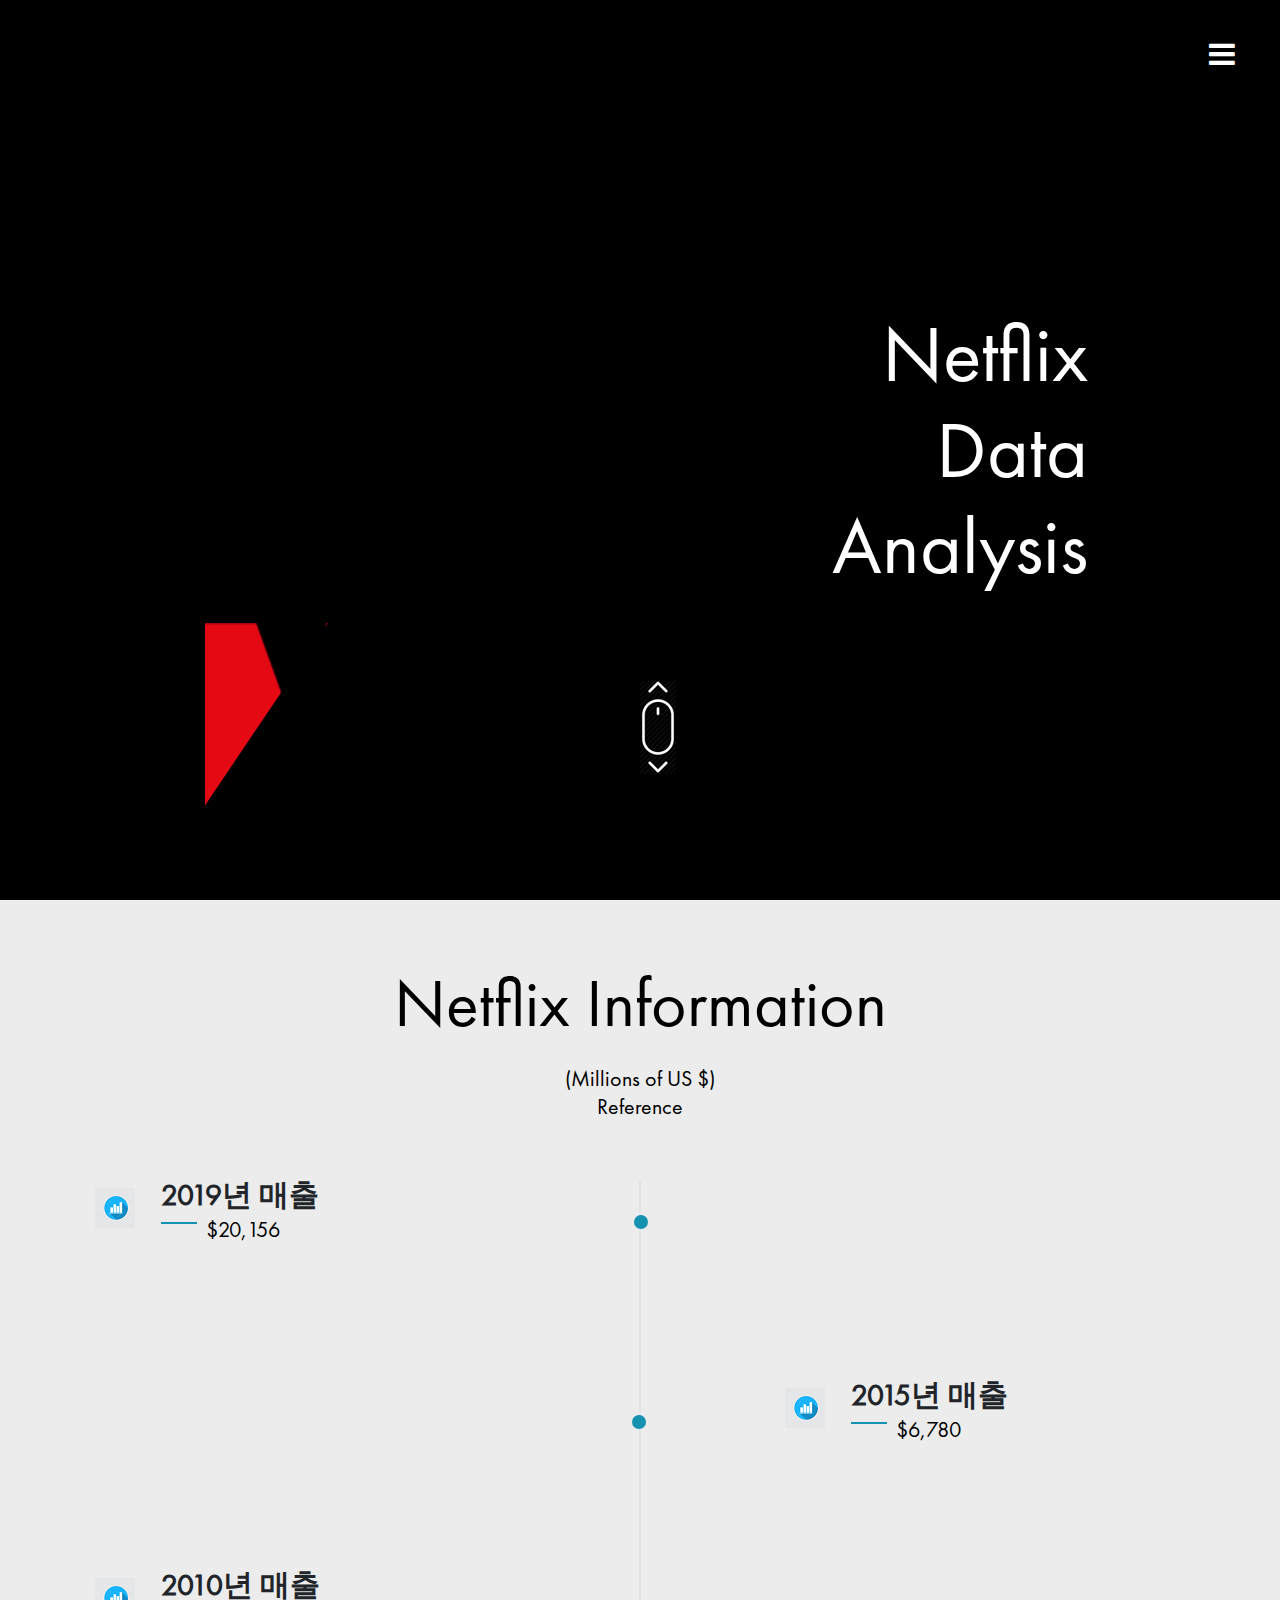
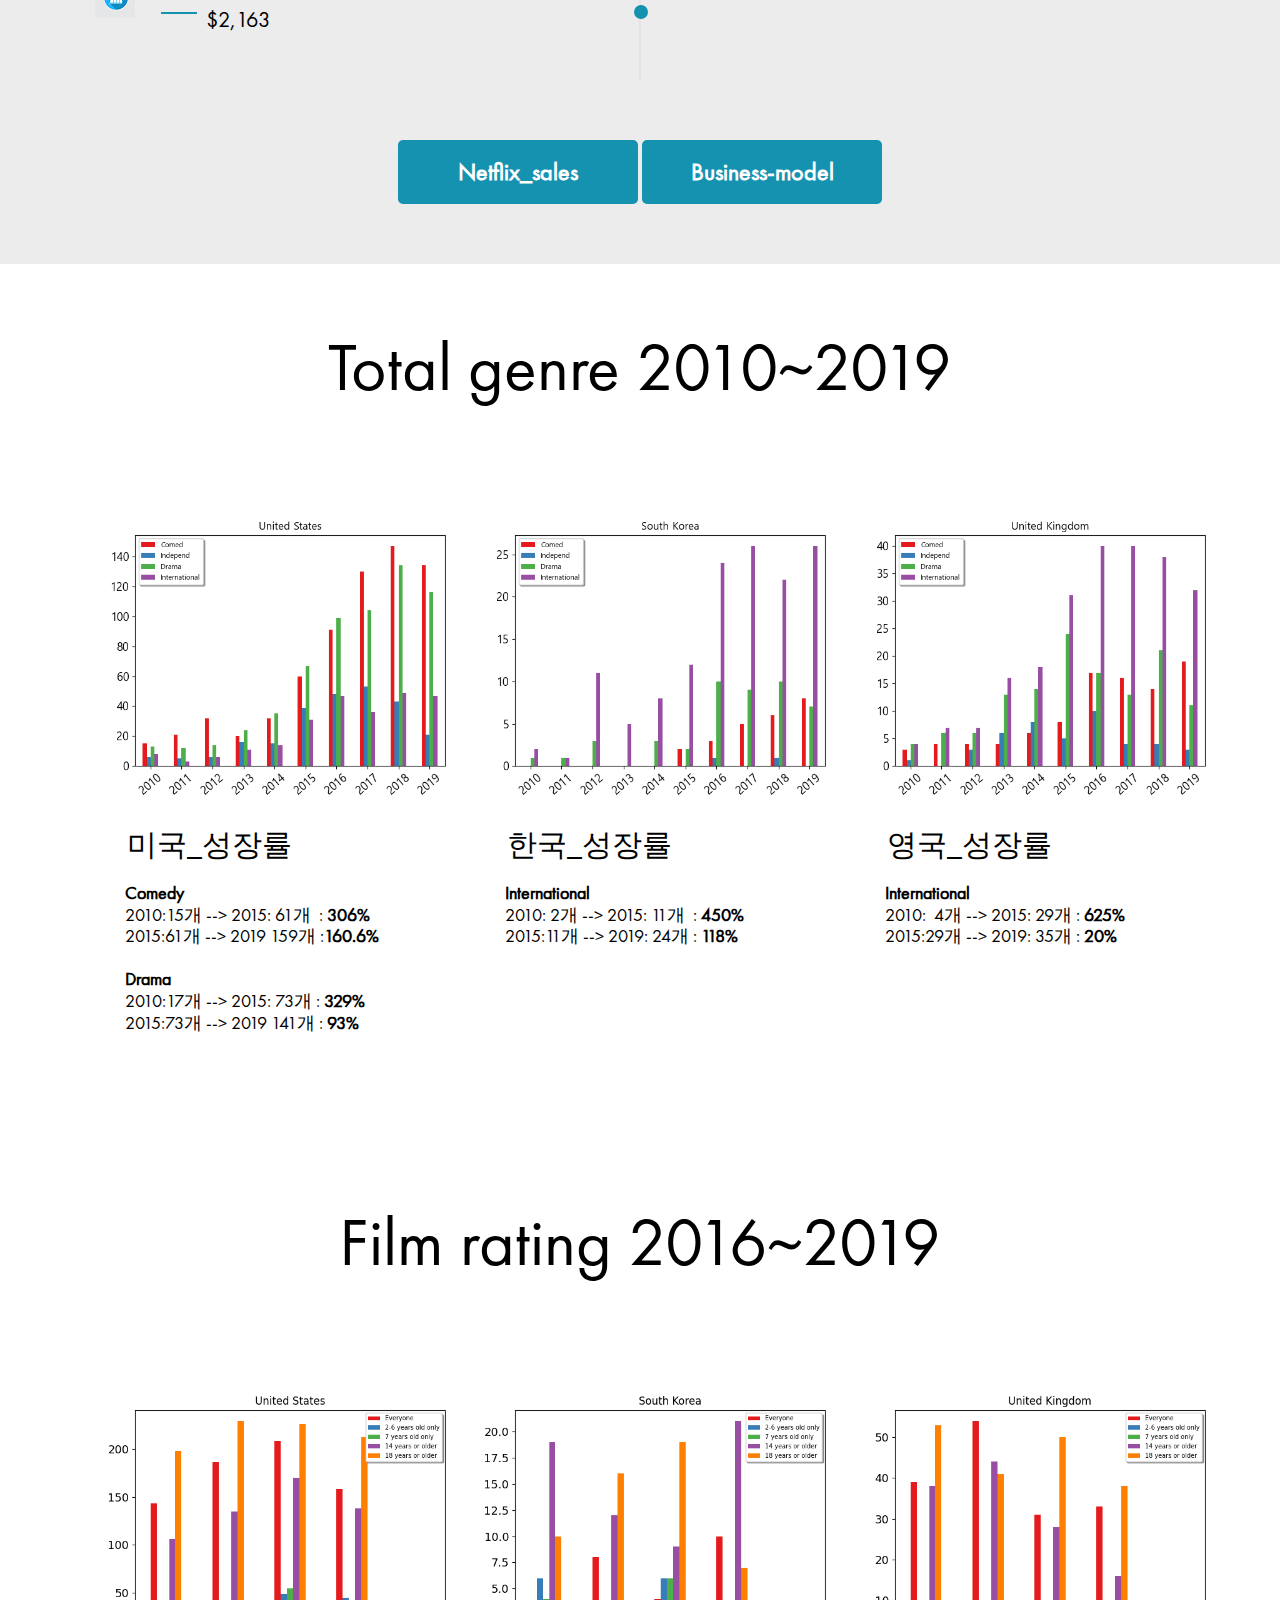
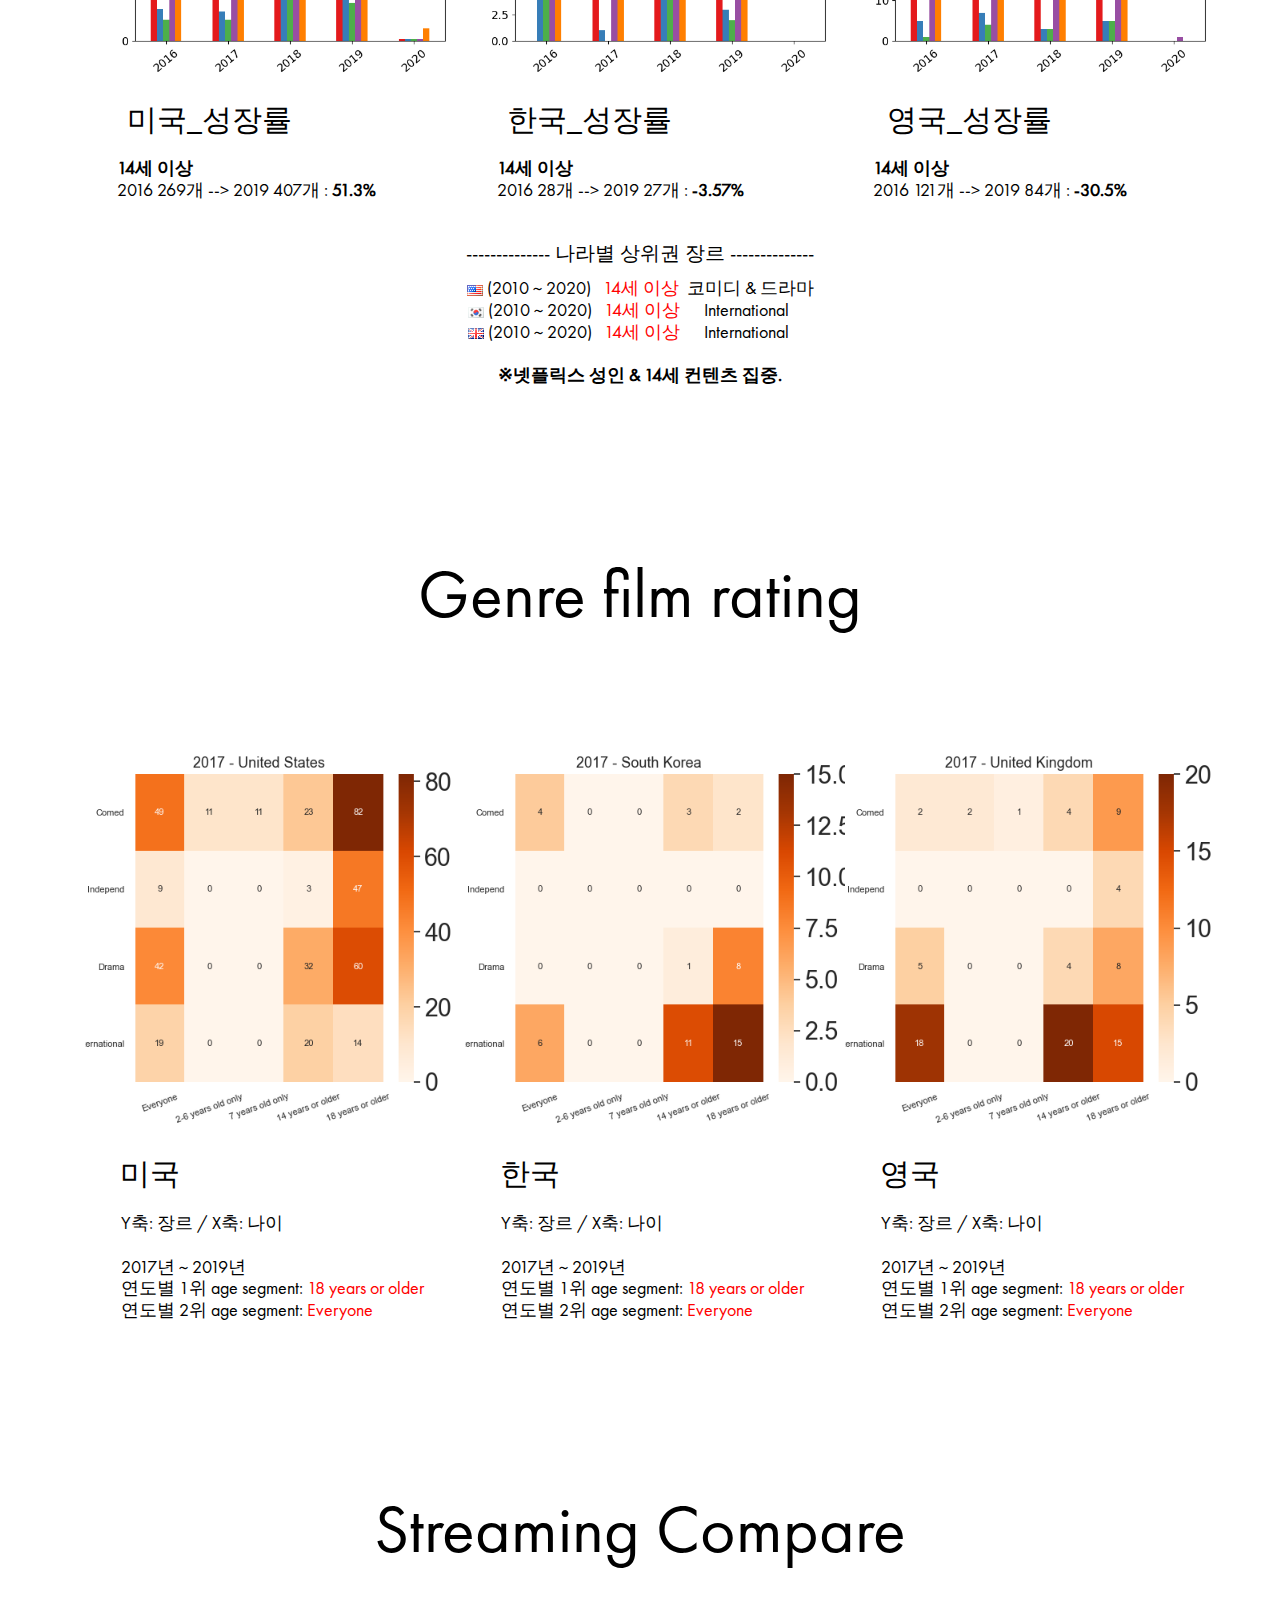
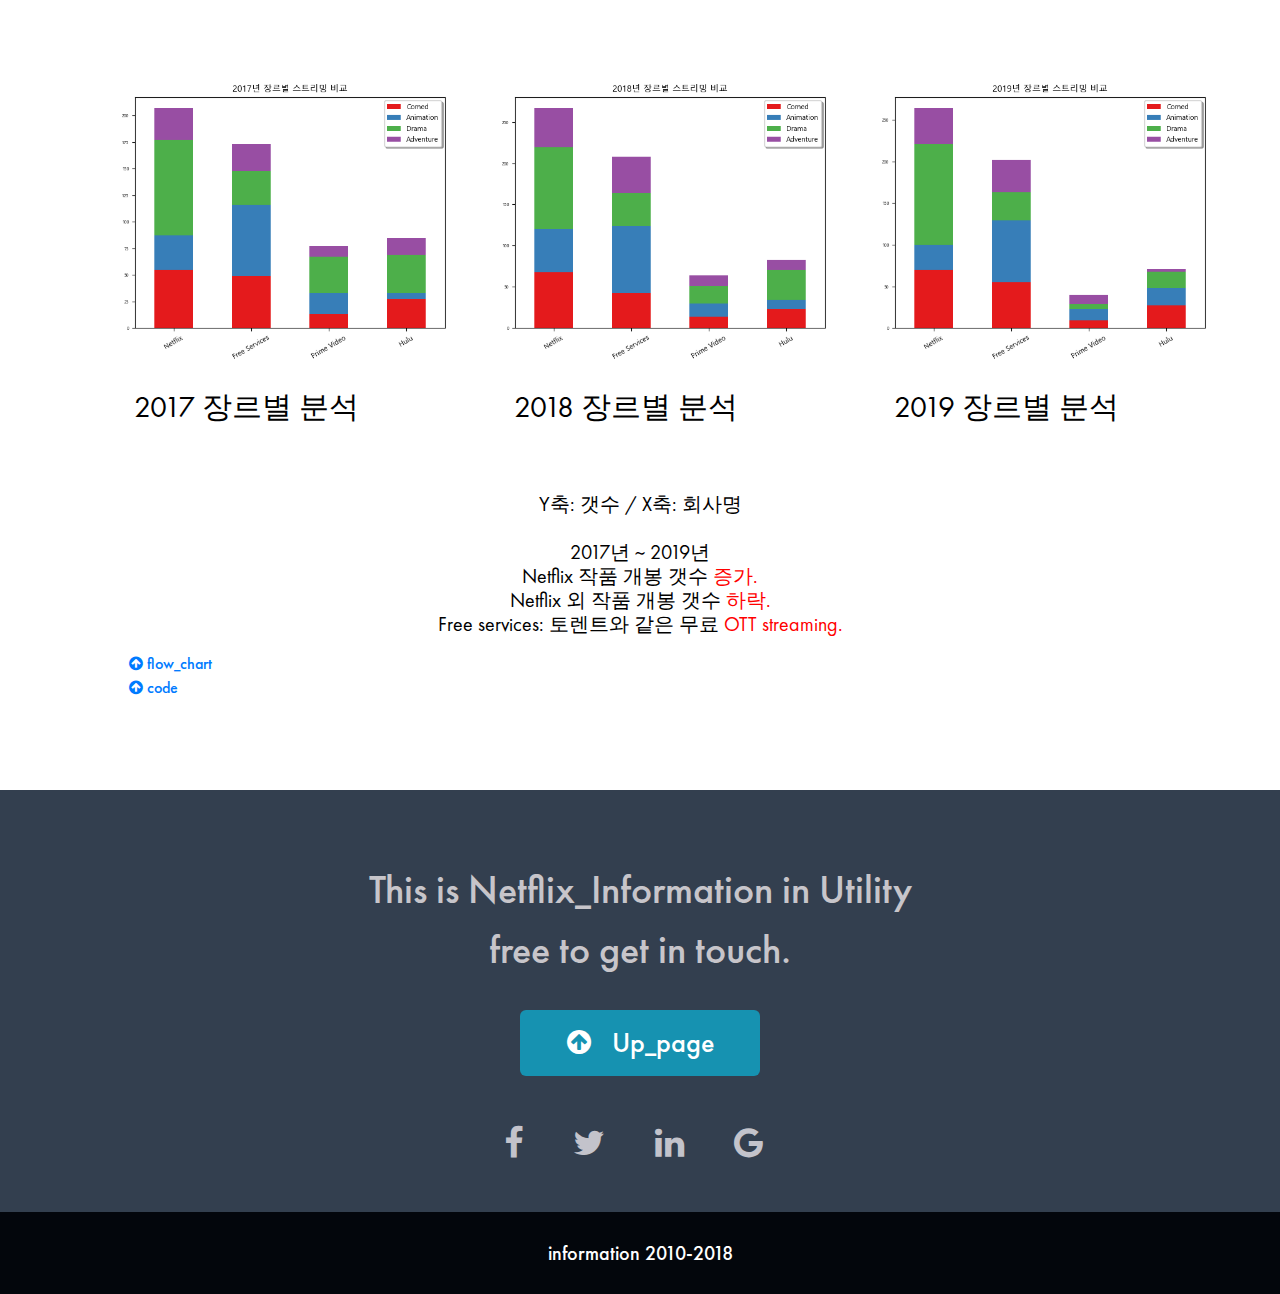
<file: 최종본/미니프로젝트201122 최종본-20201212T115050Z-001/미니프로젝트201122 최종본/free-bootstrap-theme-dgs-master/index.html>
<!DOCTYPE html>
<html>
<head>
<title>Digital Service</title>
<meta charset="utf-8">
<meta name="viewport" content="width=device-width, initial-scale=1" shrink-to-fit="no">
<meta http-equiv="X-UA-Compatible" content="IE=edge">
<!-- favicons -->
<link rel="apple-touch-icon" sizes="57x57" href="images/apple-icon-57x57.png">
<link rel="apple-touch-icon" sizes="60x60" href="images/apple-icon-60x60.png">
<link rel="apple-touch-icon" sizes="72x72" href="images/apple-icon-72x72.png">
<link rel="apple-touch-icon" sizes="76x76" href="images/apple-icon-76x76.png">
<link rel="apple-touch-icon" sizes="114x114" href="images/apple-icon-114x114.png">
<link rel="apple-touch-icon" sizes="120x120" href="images/apple-icon-120x120.png">
<link rel="apple-touch-icon" sizes="144x144" href="images/apple-icon-144x144.png">
<link rel="apple-touch-icon" sizes="152x152" href="images/apple-icon-152x152.png">
<link rel="apple-touch-icon" sizes="180x180" href="images/apple-icon-180x180.png">
<link rel="icon" type="image/png" sizes="192x192"  href="images/android-icon-192x192.png">
<link rel="icon" type="image/png" sizes="32x32" href="images/favicon-32x32.png">
<link rel="icon" type="image/png" sizes="96x96" href="images/favicon-96x96.png">
<link rel="icon" type="image/png" sizes="16x16" href="images/favicon-16x16.png">
<!-- favicons -->
<link rel="stylesheet" type="text/css" href="https://maxcdn.bootstrapcdn.com/font-awesome/4.7.0/css/font-awesome.min.css">
<link rel="stylesheet" type="text/css" href="css/style.css">
<link rel="stylesheet" type="text/css" href="css/custom-responsive-style.css">
<script type="text/javascript" src="scripts/jquery-3.2.1.min.js"></script>
<script type="text/javascript" src="scripts/plugin-active.js"></script>
</head>
<body>
  <header>
    <div class="mobile-logo">
    <a href=""><img src="images/netflix.png"></a>
  </div>
  <a class="menu-toggle rounded" href="#">
    <i class="fa fa-bars"></i>
  </a>
  <nav id="sidebar-wrapper">
    <ul class="sidebar-nav">
      <li class="sidebar-brand">
        <a class="smooth-scroll" href="#Header"></a>
      </li>
      <li class="sidebar-nav-item">
        <a class="smooth-scroll" href="#OurBlog">Netflix_Information</a>
      </li>
      <li class="sidebar-nav-item">
        <a class="smooth-scroll" href="#Services1">Total_genre_2010~2019</a>
      </li>
      <!-- <li class="sidebar-nav-item">
        <a class="smooth-scroll" href="#Services2">Classification_02</a>
      </li> -->
      <li class="sidebar-nav-item">
        <a class="smooth-scroll" href="#Services3">Film rating_2016~2019</a>
      </li>
      <li class="sidebar-nav-item">
        <a class="smooth-scroll" href="#Services4">Genre_film rating</a>
      </li>
      <li class="sidebar-nav-item">
        <a class="smooth-scroll" href="#Services5">Streaming_Compare</a>
      </li>
      <!-- <li class="sidebar-nav-item">
        <a class="smooth-scroll" href="#OurWork">Our Work</a>
      </li> -->
      <!-- <li class="sidebar-nav-item">
        <a class="smooth-scroll" href="#Testimonials">Outcome_Report</a>
      </li> -->
      <li class="sidebar-nav-item">
        <a class="smooth-scroll" href="#Contact">Utility</a>
      </li>
    </ul>
  </nav>
  </header>
<section id="Banner">
  <div class="logo">
    <img src="images/netflix.png">
  </div>
  <div class="blacksection">
    <h1>Netflix<br>Data<br>Analysis</h1>
  </div>
</section>
<section id="OurBlog"> 
  <div class="container">
    <h2>Netflix Information</h2>
    <p>(Millions of US $)<br>Reference</p>
    <div class="blog-wrap">
      <div class="each-block clearfix one"> 
        <div class="icon">
          <img src="images/팀프로젝트/매출.png">
        </div>
        <div class="blog-intro"> 
          <h3>2019년 매출</h3>
          <p>$20,156</p>
        </div>
      </div>
      <div class="each-block clearfix two"> 
        <div class="icon">
          <img src="images/팀프로젝트/매출.png">
        </div>
        <div class="blog-intro"> 
          <h3>2015년 매출</h3>
          <p>$6,780</p>
        </div>
      </div>
      <div class="each-block clearfix three"> 
        <div class="icon">
          <img src="images/팀프로젝트/매출.png">
        </div>
        <div class="blog-intro"> 
          <h3>2010년 매출</h3>
          <p>$2,163</p>
        </div>
      </div>
    </div>
    <div class="learnmore">
      <a href="https://www.macrotrends.net/stocks/charts/NFLX/netflix/income-statement?freq=Q" target="_black"><span>Netflix_sales</a>
      <a href="https://bstrategyhub.com/wp-content/uploads/2019/06/Business-Model-Canvas-Netflix.png" target="_black"><span>Business-model</a>
    </div>
  </div>
</section>
<a href="#OurBlog" class="mscroll"><img src="images/mouse-icon.png" alt="mouse icon"></a>
<section id="Services1">
  <div class="container">
    <h2>Total genre 2010~2019</h2>
    <div class="row">
      <div class="col-xs-12 col-sm-12 col-md-4 col-lg-4 col-xl-4">
        <div class="each-services1">
          <img src="images/step1/미국.png" alt="Services1">
          <h3>&nbsp;&nbsp;&nbsp;&nbsp;&nbsp;&nbsp;미국_성장률</h3>
          <p><span class="weight-bold">&nbsp;&nbsp;&nbsp;&nbsp;&nbsp;&nbsp;&nbsp;&nbsp;&nbsp;&nbsp;Comedy</span> <br>
            &nbsp;&nbsp;&nbsp;&nbsp;&nbsp;&nbsp;&nbsp;&nbsp;&nbsp;&nbsp;2010:15개&nbsp;-->&nbsp;2015: 61개 &nbsp;: <span class="weight-bold">306%</span><br>
            &nbsp;&nbsp;&nbsp;&nbsp;&nbsp;&nbsp;&nbsp;&nbsp;&nbsp;&nbsp;2015:61개&nbsp;-->&nbsp;2019 159개 :<span class="weight-bold">160.6%</span><br><br>
            <span class="weight-bold">&nbsp;&nbsp;&nbsp;&nbsp;&nbsp;&nbsp;&nbsp;&nbsp;&nbsp;&nbsp;Drama</span> <br>
            &nbsp;&nbsp;&nbsp;&nbsp;&nbsp;&nbsp;&nbsp;&nbsp;&nbsp;&nbsp;2010:17개&nbsp;-->&nbsp;2015: 73개 : <span class="weight-bold">329%</span> <br>
            &nbsp;&nbsp;&nbsp;&nbsp;&nbsp;&nbsp;&nbsp;&nbsp;&nbsp;&nbsp;2015:73개&nbsp;-->&nbsp;2019 141개 : <span class="weight-bold">93%</span><br>
            </p>
        </div>
      </div>
      <div class="col-xs-12 col-sm-12 col-md-4 col-lg-4 col-xl-4">
        <div class="each-services1">
          <img src="images/step1/한국.png" alt="Services1">
          <h3>&nbsp;&nbsp;&nbsp;&nbsp;&nbsp;&nbsp;한국_성장률</h3>
          <p><span class="weight-bold">&nbsp;&nbsp;&nbsp;&nbsp;&nbsp;&nbsp;&nbsp;&nbsp;&nbsp;&nbsp;International</span> <br>
            &nbsp;&nbsp;&nbsp;&nbsp;&nbsp;&nbsp;&nbsp;&nbsp;&nbsp;&nbsp;2010:&nbsp;2개&nbsp;-->&nbsp;2015: 11개 &nbsp;: <span class="weight-bold">450%</span> <br>
            &nbsp;&nbsp;&nbsp;&nbsp;&nbsp;&nbsp;&nbsp;&nbsp;&nbsp;&nbsp;2015:11개&nbsp;-->&nbsp;2019: 24개 : <span class="weight-bold">118%</span><br>
            </p>
        </div>
      </div>
      <div class="col-xs-12 col-sm-12 col-md-4 col-lg-4 col-xl-4">
        <div class="each-services1">
          <img src="images/step1/영국.png" alt="Services1">
          <h3>&nbsp;&nbsp;&nbsp;&nbsp;&nbsp;&nbsp;영국_성장률</h3>
          <p><span class="weight-bold">&nbsp;&nbsp;&nbsp;&nbsp;&nbsp;&nbsp;&nbsp;&nbsp;&nbsp;&nbsp;International</span> <br>
            &nbsp;&nbsp;&nbsp;&nbsp;&nbsp;&nbsp;&nbsp;&nbsp;&nbsp;&nbsp;2010:&nbsp;&nbsp;4개&nbsp;-->&nbsp;2015: 29개 : <span class="weight-bold">625%</span> <br>
            &nbsp;&nbsp;&nbsp;&nbsp;&nbsp;&nbsp;&nbsp;&nbsp;&nbsp;&nbsp;2015:29개&nbsp;-->&nbsp;2019: 35개 : <span class="weight-bold">20%</span> <br>
            <!-- 드라마 <br>
            2010: 5개 2015: 26개 성장률 : <span class="weight-bold">20% <br>
            2015:26개 2019 12개 성장률 : <span class="weight-bold">53%<br> -->
            </p>
        </div>
      </div>
    </div>
  </div>
</section>
<!-- <section id="Services2">
  <div class="container">
    <h2>Classification_02</h2>
    <div class="row">
      <div class="col-xs-12 col-sm-12 col-md-4 col-lg-4 col-xl-4">
        <div class="each-services2">
          <img src="" alt="Services2">
          <h3>미국</h3>
            </p>
        </div>
      </div>
      <div class="col-xs-12 col-sm-12 col-md-4 col-lg-4 col-xl-4">
        <div class="each-services2">
          <img src="" alt="Services2">
          <h3>한국</h3>
            </p>
        </div>
      </div>
      <div class="col-xs-12 col-sm-12 col-md-4 col-lg-4 col-xl-4">
        <div class="each-services2">
          <img src="" alt="Services2">
          <h3>영국</h3>
            </p>
        </div>
      </div>
    </div>
  </div>
</section> -->
<section id="Services3">
  <div class="container">
    <h2>Film rating 2016~2019</h2>
    <div class="row">
      <div class="col-xs-12 col-sm-12 col-md-4 col-lg-4 col-xl-4">
        <div class="each-services3">
          <img src="images/step3/미국.png" alt="Services3">
          <h3>&nbsp;&nbsp;&nbsp;&nbsp;&nbsp;&nbsp;미국_성장률</h3>
          <p>&nbsp;&nbsp;&nbsp;&nbsp;&nbsp;&nbsp;&nbsp;&nbsp;<span class="weight-bold">14세 이상</span><br> 
            &nbsp;&nbsp;&nbsp;&nbsp;&nbsp;&nbsp;&nbsp;&nbsp;2016&nbsp;269개&nbsp;-->&nbsp;2019&nbsp;407개 :  <span class="weight-bold">51.3%</span> <br>
            </p>
        </div>
      </div>
      <div class="col-xs-12 col-sm-12 col-md-4 col-lg-4 col-xl-4">
        <div class="each-services3">
          <img src="images/step3/한국.png" alt="Services3">
          <h3>&nbsp;&nbsp;&nbsp;&nbsp;&nbsp;&nbsp;한국_성장률</h3>
          <p>&nbsp;&nbsp;&nbsp;&nbsp;&nbsp;&nbsp;&nbsp;&nbsp;<span class="weight-bold">14세 이상</span><br> 
            &nbsp;&nbsp;&nbsp;&nbsp;&nbsp;&nbsp;&nbsp;&nbsp;2016&nbsp;28개&nbsp;-->&nbsp;2019&nbsp;27개 :  <span class="weight-bold">-3.57%<br></span>
            <!-- TV-14 2016-20개 -- 2019-18개 :-10%<br> -->
            </p>
        </div>
      </div>
      <div class="col-xs-12 col-sm-12 col-md-4 col-lg-4 col-xl-4">
        <div class="each-services3">
          <img src="images/step3/영국.png" alt="Services3">
          <h3>&nbsp;&nbsp;&nbsp;&nbsp;&nbsp;&nbsp;영국_성장률</h3>
          <p>&nbsp;&nbsp;&nbsp;&nbsp;&nbsp;&nbsp;&nbsp;<span class="weight-bold">14세 이상</span><br>
            &nbsp;&nbsp;&nbsp;&nbsp;&nbsp;&nbsp;&nbsp;2016&nbsp;121개&nbsp;-->&nbsp;2019&nbsp;84개 : <span class="weight-bold">-30.5%<br></span>
            <!-- TV-14 2016-25개 -- 2019-9개 :  -64%<br> -->
            </p>
        </div>
      </div>
    </div>
    <div class="container1">
      <br>
      <h4>-------------- 나라별 상위권 장르 --------------</h4>
      <p><img src="images/png/us.png"> (2010 ~ 2020)&nbsp;&nbsp; <span class="weight-bold2">14세 이상</span>&nbsp;&nbsp;코미디 & 드라마<br>
        <img src="images/png/kr.png"> (2010 ~ 2020)&nbsp;&nbsp; <span class="weight-bold2">14세 이상</span>&nbsp;&nbsp;&nbsp;&nbsp;&nbsp;&nbsp;International&nbsp;&nbsp;&nbsp;&nbsp;&nbsp;&nbsp;<br>
        <img src="images/png/gb.png"> (2010 ~ 2020)&nbsp;&nbsp;&nbsp;<span class="weight-bold2">14세 이상</span>&nbsp;&nbsp;&nbsp;&nbsp;&nbsp;&nbsp;International&nbsp;&nbsp;&nbsp;&nbsp;&nbsp;&nbsp;<br>
        <br><span class="weight-bold3">※넷플릭스  성인 & 14세 컨텐츠 집중.</span> 
        </p>
    </div>
  </div>
</section>
<section id="Services4">
  <div class="container">
    <h2>Genre film rating</h2>
    <div class="row">
      <div class="col-xs-12 col-sm-12 col-md-4 col-lg-4 col-xl-4">
        <div class="each-services4">
          <a input type ='button' value='Year_change' onclick="changelmg()">
          <img id='USA' src="images/step4/미국/2017미국.png" alt="Services4"></a>
          <h3>&nbsp;&nbsp;&nbsp;&nbsp;&nbsp;미국</h3>
          <p>&nbsp;&nbsp;&nbsp;&nbsp;&nbsp;&nbsp;&nbsp;&nbsp;&nbsp;Y축: 장르 / X축: 나이<br><br>
            &nbsp;&nbsp;&nbsp;&nbsp;&nbsp;&nbsp;&nbsp;&nbsp;&nbsp;2017년 ~ 2019년 <br>
            &nbsp;&nbsp;&nbsp;&nbsp;&nbsp;&nbsp;&nbsp;&nbsp;&nbsp;연도별 1위 age segment: <span class="weight-bold2">18 years or older</span> <br>
            &nbsp;&nbsp;&nbsp;&nbsp;&nbsp;&nbsp;&nbsp;&nbsp;&nbsp;연도별 2위 age segment: <span class="weight-bold2">Everyone</span></p>
        </div>
      </div>
      <div class="col-xs-12 col-sm-12 col-md-4 col-lg-4 col-xl-4">
        <div class="each-services4">
          <a input type ='button' value='Year_change' onclick="changelmg()">
          <img id="KOR" src="images/step4/한국/2017한국.png" alt="Services4" ></a>
          <h3>&nbsp;&nbsp;&nbsp;&nbsp;&nbsp;한국</h3>
          <p>&nbsp;&nbsp;&nbsp;&nbsp;&nbsp;&nbsp;&nbsp;&nbsp;&nbsp;Y축: 장르 / X축: 나이  <br><br>
            &nbsp;&nbsp;&nbsp;&nbsp;&nbsp;&nbsp;&nbsp;&nbsp;&nbsp;2017년 ~ 2019년 <br>
            &nbsp;&nbsp;&nbsp;&nbsp;&nbsp;&nbsp;&nbsp;&nbsp;&nbsp;연도별 1위 age segment: <span class="weight-bold2">18 years or older</span> <br>
            &nbsp;&nbsp;&nbsp;&nbsp;&nbsp;&nbsp;&nbsp;&nbsp;&nbsp;연도별 2위 age segment: <span class="weight-bold2">Everyone</span></p>
        </div>
      </div>
      <div class="col-xs-12 col-sm-12 col-md-4 col-lg-4 col-xl-4">
        <div class="each-services4">
          <a input type ='button' value='Year_change' onclick="changelmg()">
          <img id="USK" src="images/step4/영국/2017영국.png" alt="Services4"></a>
          <h3>&nbsp;&nbsp;&nbsp;&nbsp;&nbsp;영국</h3>
          <p>&nbsp;&nbsp;&nbsp;&nbsp;&nbsp;&nbsp;&nbsp;&nbsp;&nbsp;Y축: 장르 / X축: 나이  <br><br>
            &nbsp;&nbsp;&nbsp;&nbsp;&nbsp;&nbsp;&nbsp;&nbsp;&nbsp;2017년 ~ 2019년 <br>
            &nbsp;&nbsp;&nbsp;&nbsp;&nbsp;&nbsp;&nbsp;&nbsp;&nbsp;연도별 1위 age segment: <span class="weight-bold2">18 years or older</span> <br>
            &nbsp;&nbsp;&nbsp;&nbsp;&nbsp;&nbsp;&nbsp;&nbsp;&nbsp;연도별 2위 age segment: <span class="weight-bold2">Everyone</span></p>
        </div>
      </div>
    </div>
  </div>
</section>
<script>
  var Num=1;
  function changelmg(){
    var USA = document.getElementById("USA");
    var KOR = document.getElementById("KOR");
    var USK = document.getElementById("USK");

    if(Num%3==0){
      USA.src="images/step4/미국/2017미국.png";
      KOR.src="images/step4/한국/2017한국.png";
      USK.src="images/step4/영국/2017영국.png";
    }
    else if(Num%3==1){
      USA.src="images/step4/미국/2018미국.png";
      KOR.src="images/step4/한국/2018한국.png";
      USK.src="images/step4/영국/2018영국.png";
    }
    else{
      USA.src="images/step4/미국/2019미국.png";
      KOR.src="images/step4/한국/2019한국.png";
      USK.src="images/step4/영국/2019영국.png";
    }
    Num++;
  }
</script>
<section id="Services5">
  <div class="container">
    <h2>Streaming Compare</h2>
    <div class="row">
      <div class="col-xs-12 col-sm-12 col-md-4 col-lg-4 col-xl-4">
        <div class="each-services5">
          <img src="images/step5/2017장르별.png" alt="Services5">
          <h3>&nbsp;&nbsp;&nbsp;&nbsp;&nbsp;&nbsp;&nbsp;2017 장르별 분석</h3>
        </div>
      </div>
      <div class="col-xs-12 col-sm-12 col-md-4 col-lg-4 col-xl-4">
        <div class="each-services5">
          <img src="images/step5/2018장르별.png" alt="Services5">
          <h3>&nbsp;&nbsp;&nbsp;&nbsp;&nbsp;&nbsp;&nbsp;2018 장르별 분석</h3>
        </div>
      </div>
      <div class="col-xs-12 col-sm-12 col-md-4 col-lg-4 col-xl-4">
        <div class="each-services5">
          <img src="images/step5/2019장르별.png" alt="Services5">
          <h3>&nbsp;&nbsp;&nbsp;&nbsp;&nbsp;&nbsp;&nbsp;2019 장르별 분석</h3>
        </div>
      </div>
    </div>
    <p><br><br>Y축: 갯수 / X축: 회사명 <br><br>
      2017년 ~ 2019년 <br>
      Netflix 작품 개봉 갯수 <span class="weight-bold2">증가.</span><br>
      Netflix 외 작품 개봉 갯수 <span class="weight-bold2">하락.</span> <br>
      Free services: 토렌트와 같은 무료 <span class="weight-bold2">OTT streaming.</span> <br>
      </p>
    &nbsp;&nbsp;&nbsp;&nbsp;&nbsp;&nbsp;&nbsp;&nbsp;&nbsp;&nbsp;&nbsp;<a href="https://viewer.diagrams.net/?highlight=0000ff&edit=_blank&layers=1&nav=1&title=netflix_mini_poject.drawio#R7R3bcqO48muomnlIirvhEdvJzO7OTO1WdmfO7osLG9lhg8GDycXn4Xz7UQuBuQgMGDCOnVQlIAldWt0t9UUtTpqs3z755ubxq2chhxN5642TppwoCrrC43%2BQsqMpmkZTVr5t0bR9woP9X0QTo2LPtoW2qYKB5zmBvUknLjzXRYsglWb6vveaLrb0nHSrG3OFcgkPC9PJp%2F6wreAxTNXE0T79M7JXj1HLgqqHOWszKkxHsn00Le81kSTdcdLE97wgfFq%2FTZAD0Ivg8uOX3Q%2Fny5P66dc%2Ftj%2FNv8a%2F%2Ffnt%2B01Y2X2dT%2BIh%2BMgNGle9ftWkp0B6eFCfHOOfz1%2FH375rN4IW1v1iOs8UYHSwwS6CoO89uxaCWnhOGr8%2B2gF62JgLyH3FSIPTHoO1g98E%2FFixq3RIL8gP0FtiomjXPyFvjQJ%2Fh4tEuRE%2B7WLMDN9f95Mq8Cot9JiY0ZFCS5oUk1Zx5Xto4QcKsBrzItaFXQJO%2F6Ig2FFqMZ8DDyd5fvDorTzXdL543oaWW3puQIsJ8I5cywCqwO9zx1s8hUn3NvSctIHfaHkNv20D33uKEV%2BClAiLobBjzpEzNhdPK9LRied4Ps5yPRdBVRamJDqWfefu9qmkd%2Ffm2nZgVr4j3zJdszYSbL1nf4FKyklhOehOKar4yDED%2ByVN%2BKxZp5%2F%2B7tm4fzGKqXIaxaQRn64iMP0VCuhXe9zB82HuEsU2UGBbox2Vz6BiWOMeMeMxNsdViYGrqoNnZ2zZLymcVX8%2BA0cbr%2FFobfcmAFQ0cAl%2B84b%2Fktnlad7cCwJvnc%2FemJZlu6t8BuDLzZagJ2RhWO3z5p5vIf%2FGNy37eRvmy4lsx3bRTUTXkGm7j8i3g7jAK%2F7%2BZu4j8ynMJ483JgFNWMLD7GbpeK83IdvaF4JP9%2F2IyeFmEdIDFPRX8w%2BiPIJS4gS6nn7%2BmBlG%2BBGhoxig%2BGlF%2FxPAAzDIwhcSXbKgxJOf4m%2FtOOFuzGlTbsxzdxNOxw8ydzflNBlScJfwsy7DKy5m8JymkWJ3kCKST3B5SDS4sUYqweV1%2BIS2g3HNzraN08Ku55IJKqVTr9h1IuzabkwXsMsxt9sU5BdC8qPCqakN97AeArvAdOxF%2BbQUdbtPfMlMgCLEME89ZqE%2FACTKYUHBTLievzYdrtFMFCLQU9v4k5iHlY%2BQW6%2B%2FFlomWFDY62gk%2FMHBuMsORzOHxbbWYFwULB37bWaZgTmzXcCdgqEdGNemGyI%2F0P0PH4%2BYitN0meSVwrjewlabqXTB2a6M6oQIdQBBSCWvCeBnxt7DzkiQzwJXcpDdb1PxptfgDCUs%2FZu5WjkEt0o2w5Ay4nTygFP0CRdugPUxScT7XoXTNVqzHm2P8Sfj8NmASnSRpo9VKEMfJrfNWMUVE47CBB4mEc8XiDB6Yr5CNLgnMk48y3eALSAEKWRCJxG2iGTSY2yZgJQE1Yb4MCmf2FoLRsXChQok0P4cUL4llEWgfRivKEsEuKY1QZCb0gSZ%2FoJ%2BCW9L23EmsVwqLRX4jStJ5KjkhzadSA9%2Foi7R4URdPFpjVF1tGCtvqa4lek1oDSWFoTQUeL5YfVRVafgi%2F64Iwsz5qf7x%2BctvX74HL5%2F%2FpUpaliLmMT31Ec7PvTcg2JiaKZXi5CQnSFJ6%2BFeCf2xmsOcEDO7DpnV5dKtEX2a2OHRPE%2F37WLrCJ%2FN8FCweGW2jIMADxMSyiHudzMdTH9zYmCrcIDMkkhP4prtd4vIJBrJnT6la0x9aaOH5ZmB7bubLAwqcAsa%2BZ7JkJnK1%2FOlhMXm2Qq6PZpgR8%2F%2FDf%2FTDOhbAkgJeAaOowCTStG2ZSFsumLS90NB8CbzBsVcYJtMFhjjw5b6JWJAFIU3FDDKWeQYZK11R8VWdOjiFV5k6VTDh9%2F0oy8Kdi0G2NsYo2gdJRNE7AYUupEzg75hkGUK1DW9yk4srxGUE8olCVci4UdglRdtwkf8Q7DaIJEjQlMg%2FoV2ymmJ9QJg896sw0HJB62z00YOU0Psizz4BPxjgHq%2Bt70HZenYK1RKlKZot8c6QmFtPrTfN6UabdsntrEtb5KBFMMMAHh64CLMZGsC%2BmWuMf5NX0w22M1j6ZtvAdC0TaH5oAByGKr6%2Bur2lLcGJ1%2F7hLkFnpWIX9LJu1fOgOIxU5a0NSY07XPQ6IQrlxaSsoj6h1y1Q78dmAjGSkcah5IPFIZ0pNYU6gFL7QNTCCOQmEMdUzphQqcngo75onCHT3FCOwxUa2l6gC4uBflqh7jzGoSVy%2BPaIKyJXQuTezB1V0Pm2EdYVi%2BknMLqfx%2BpX3q2WNkq1ZnBopipRBe0egd47slpJgpL2ENby%2Bm5VYpmtpK4U3vLV170NHOjch13Ub4VRCnmUrCkz9LfPubFXqkvvyCWe0ZTWrlc8E6uVqxlnaHriczPFHGN9Yphxyq03U06TOC3a4mlKZJzR0nJLuZFnDHLDODoJEBbD%2B0cj2gYapDxOp1tFNZKRwkYztU2hAN2QVjEZNdkMvg%2BV0NUc1MVO%2FiqUlnLNq%2F2olv3IJPajcBKGptAfoAEpgtzSN9cIwDc8qA3SjrTxtjZxNLuC62p262VaB2h2ew86uCGp0pnGrLPd0QzDtnfhu8tSA1rGUtDkgM0UnsGuFtm1kqa4AtMD34zbXPpM9mdBIoky6AEg1M8GgEIqGnHapOGk1nLxPHebxjsyZIjS6FZha5ATpgyNV%2Fo8gaNeTRlnYcqQhFthxMc%2F6SMgatYSUdmqUVrtSOvIwEFaTTc1atfA8Tj%2FdXr3Jvzy6ceXz09fN3c%2F%2F3j760ZQc7h9GD3S2M%2FEbwYdJKgE44%2B%2F%2B0%2BM2fjlb3i5VaLX6Vsyc7pjMkmJxfEEA37bwuFk6Ckmr6BTFmJBCZzFTmiiLpYJ2ShpmpiJCXfoA4kGS%2BsWKUfnh5QsFMyj67CQspu4af0jpTLqAym1UyDl%2BSKX9k6Qa6T3sAwztpjnxPHmmiIr7AU6K6poC7RYDA5ZxW72rP1jq8BLPbjFULBe3WKGYy%2B%2FtNPNRVF8iuNZsvWPY6L20uj56HFCw2jcR942Gv1krLH8VC7%2B2PJF091Vndz6mbFr%2FMiqo2keP3KBSWMAZ6DrdH0A7i1NIA1eL8T95bygPQg%2FjzodxmRBDquTgCNnBepheITUQo4Beotcj3g1B%2FPVHDoQc6ie0T2xznVFaUljaNYq1cQWWma3aCUaYXr7m8T88K9UnT5KPKeKIhNWkV4K4w4WEk%2F6ngWRSpIglE4i54j4dLdGRVZDjo5o5A9wlF%2FWwDw3PgUPGi0%2BujEC3w2oZ0JaSZwqh8McWkJCrnaVQzKeYIIDM7UPR3KieQHXLWX2DZzMVXMNrMidbzf5MTA1KPCzXOZbWcGlWLNtgDZCorWk2P4huQ8MF6G192KjmWPjz6wZJgSSSDbk%2Fi6fjHuz%2FZhecHNwqqgqyDDrdxsOUpTSbFRksNFIrZ%2F2KWkjHmSZqe3KRw%2Fz0Zxv2QXx0fnxTLRXnsliRi2MIcnM9ixWOszuWu5MaswfdsjE2%2B2JG4YAxg%2BUs8MFg%2BIkw9UPsewcisBWPjceFiK1ztKXy6W4YLJ0S52rijoIlp6JeKAIeZbOdhNsI%2BIBk6WzIh40ZemH%2BTmbmZdy8lI2TjKvgbrrbV%2FZgbrvbWcNEMQtuisI1a2eKFT3ORCyLKYdKmU5T8gSa2%2BmdkXHxTEernR8ZnRcuPepRMefSKj9ZZKaD%2BvI2qZhJFgKGrFoWFdHkjkMGs7IV6pyaho%2BjRfzmx0Q76nQYQq%2F%2FZ3I2ftOwUvkOtW621OZtNm%2FA%2BhRk6i9Oxk5z5f3rHnPnYt8Y5h3nrGE6qg3xWw6KsLk1KlMFrNO%2BQ%2Fk%2BHXqcybLru%2FdkztEhiVsLY5dk1EP5FQCLSgAplEom%2FAEokZVAtQ%2FiBxq08I4NgZn6AXrQV2tZr9yfpFAX7DQFST3J%2F7LH1g60rwy9c%2Fv5DVpVa2hLWh1qg6aSU%2BOCqXahyMxgaXfYjXTukLjHPZQWYXGSGToqDWWQkPuahMVqVSubr3DcS%2BsF%2BWgzDZ5vQP%2BMjFoAM7dQ%2FCdvZy73BuFoingt%2B%2BaArsPnlctyk8zLG5iw6uw52T1Ng%2BXQ%2Bcfhhi9z%2Fj9lzCCn%2B3anbk%2BtzfjOffnjEWxq6mtLw8Urei9e1Aea94JL7vOKyTYt4pj3mIDN8H%2FhnCveDt3J7ybOZuCZkYLAyaLJHZxPDPRDSr7WEYVYxy1B%2BujAhOdsc9t1re2yAe3R0k89qeNT9Dm5PDY2SAlhwudyeECQw4vnHSee4cBiJqYVnKYd3%2BfwLzujS4RPnQe90hJI6w06iYkkS5lLhlRy8%2Bi5%2FqVLp8%2BiZ77WuYzrVW8laK18B4sD83LIrqOCahzupDLAnc1v%2BWkvNquLjyRc%2FHA2r7whE0GLG%2BYyyKDooglZ08eUifh8kqr7SxcHmk13VQv4fL0QhPJ1VmMtn0ZzmIPePyY5N3VbOKtgcYPC3GX6ComyelNocYI76qM9Lx41ZmrmMiSrk7rZlTtqM17dAzqwux5pE8FKIwMctNu0vUnvJAXPxhwq1YLDkbJVhSoChR9ClVUGcK%2BnkJPowIuU8HX%2FLyd6i6PGubMiWriXLhXmzZzKOrKLalo6gVZ5USlyMo1dA%2B2Yv5VfpZYOUzOuU4fwzErDbgPjEkdnN4iiOcSIjIcvdsSt77GWvhm09z3qLFYTQYcnkWAAWMpaLKle83tIafG1NgPmgtrAKu%2FQ0wt7mpjHkyMGZ3tcYVM1A5dze9xR5p825Uz3%2FpVk54C6eFBfXKMfz5%2FHX%2F7rpVJqhsmypJ1iUKWrCmklxXclRQlXm8yz8Wxdkp3vwKoghlMvzbVVTEwFjBMXWcxzLRzRQ3%2B05A7Fy1wxaTfLVTYC1fqesSQUy8ccla6R1Dl148DzbcPw3SkjwqDjNImnU5teCsehufs2%2BEodP13DLbZb0PrmotolMRKQKuAYRnnnQJ6KEjeHFphCwPGUyVYcomlSbk1FBY8e2E6Bs1Y25ZF9OGs5TttAkg6FbR2yK36AhybCqNwLwwTvhqtycea8PGr7wGu7NXKsG%2F%2F6lkISvwf"target="_black" class="email-btn"><span><i class="fa fa-arrow-circle-up" aria-hidden="true"></i> flow_chart </a>
    <br>&nbsp;&nbsp;&nbsp;&nbsp;&nbsp;&nbsp;&nbsp;&nbsp;&nbsp;&nbsp;&nbsp;<a href="https://github.com/playdata-API-teamproject/mini_project_process/blob/master/%EC%B5%9C%EC%A2%85%EB%B3%B8/%EC%B5%9C%EC%A2%85.ipynb"target="_black" class="email-btn"><span><i class="fa fa-arrow-circle-up" aria-hidden="true"></i> code </a>
  </div>
</section>
<!-- <section id="OurWork">
  <div class="container">
    <h2>Our Work</h2>
    <div class="row">
      <div class="col-xs-12 col-sm-12 col-md-3 col-lg-3 col-xl-3">
        <div class="grey-box">
          <img src="images/sponser.png" alt="Sponser">
          <div class="sponser">
            <h4>SPONSERS</h4>
          </div>
        </div>
      </div>
      <div class="col-xs-12 col-sm-12 col-md-9 col-lg-9 col-xl-9">
        <div class="each-work space">
          <img src="images/bearbrand.jpg" alt="Bearbrand">
        </div>
         <div class="each-work">
          <img src="images/designer.jpg" alt="Designer">
        </div>
        <div class="each-work space">
          <img src="images/mountain.jpg" alt="Mountain">
        </div>
         <div class="each-work">
          <img src="images/brandname.jpg" alt="Brandname">
        </div>
        <div class="each-work space">
          <img src="images/stores.jpg" alt="Stores">
        </div>
         <div class="each-work">
          <img src="images/hipster.jpg" alt="Hipster">
        </div>
      </div>
    </div>
  </div>
</section>  -->
<!-- <section id="Testimonials">
   <div class="container">
    <h2>Outcome Report</h2>
    <p>I just wanted to take a moment to appreciate the great work you guys are doing for our web projects. Thanks for your abundant patience and technical support whenever required, even during the odd hours.</p>
    <div class="testi-wrapper">
        <div class="latest-testimonials each-testi">
          <div class="division">
            <span>03. 
            <div class="title">
              <h4>Testimonials</h4>
              <h6>Read our clients thoughts..</h6>
            </div>
          </div>
          <p>You have surely made an impression with the awesome above!But, here is your chance to make the most of it. Display testimonials and boost your website conversions!</p>
        </div>
        <div class="old-testimonials each-testi">
          <p>I'm thrilled with the new website that Position2 developed for Janrain to reflect our evolution into the leading provider of enterprise customer identity and access management solutions.</p>
          <div class="profile">
            <img src="images/user-profile-one.png" alt="">
            <div class="designation">
              <h6>Emma</h6>
              <p>President and General Manager</p>
            </div>
          </div>
        </div>
        <div class="old-testimonials each-testi no-margin">
          <p>From a metrics perspective, the amount of efficiency we've been able to wring from the Position2 PPC channel in the face of really interesting challenges has been phenomenal.</p>
          <div class="profile">
            <img src="images/user-profile-two.png" alt="">
            <div class="designation">
              <h6>Jeff</h6>
              <p>Chief Commercial Officer</p>
            </div>
          </div>
        </div>
      </div>
   </div>
</section> -->
<footer id="Contact">
  <div class="container">
    <p>This is Netflix_Information in Utility <br>free to get in touch.</p>
    <a href="#" class="email-btn"><span><i class="fa fa-arrow-circle-up" aria-hidden="true"></i> Up_page</a>
    <ul class="social-icons">
      <li><a href="https://m.facebook.com/netflix/?locale2=ko_KR"target="_black"><i class="fa fa-facebook" aria-hidden="true"></i></a></li>
      <li><a href="https://twitter.com/netflix" target="_black"><i class="fa fa-twitter" aria-hidden="true"></i></a></li>
      <li><a href="https://www.linkedin.com/company/netflix" target="_black"><i class="fa fa-linkedin" aria-hidden="true"></i></a></li>
      <!-- <li><a href=""><i class="fa fa-envelope-o" aria-hidden="true"></i></a></li> -->
      <li><a href="https://www.netflix.com/kr/" target="_black"><i class="fa fa-google" aria-hidden="true"></i></a></li>
      <!-- https://fontawesome.com/icons?d=gallery&m=free -->
    </ul>
  </div>
</footer>
 <div class="copyright"><p>information 2010-2018</p>
</div>
</body>
</html>
</file>
<file: 최종본/미니프로젝트201122 최종본-20201212T115050Z-001/미니프로젝트201122 최종본/free-bootstrap-theme-dgs-master/css/custom-responsive-style.css>
/* Medium devices (landscape tablets, 768px and up) */
@media only screen and (max-width: 767px) {
	#Banner .blacksection::before {
		display: none;
	}
	#Banner {
		width: 100%;
	}
	header {
		background: #333; /* Old browsers */
		position: fixed;
		width: 100%;
		padding: 20px;
		z-index: 99999;
	}
	header .mobile-logo {
		display: block;
		width: 60px;
	}
	#Banner .logo {
		display: none;
	}
	.mobile-logo img {
		width: 100%;
		height: auto;
	}
	#Banner h1 {
		font-size: 40px;
		right: auto;
		top: 50%;
		transform: translate(-50%,-50%);
		opacity: 1;
		left: 50%;
		text-align: left;
	}
	.mobile-header {
		display: block;
	}
	#Services1 {
		padding: 30px 0;
	}
	#Services1 h2 {
	    font-size: 38px;
	    margin-bottom: 30px;
	}
	#Services1 .each-services1 img {
		padding-bottom: 10px;
	}
	.each-services1 {
	    margin-bottom: 40px;
	}
	#Services2 {
		padding: 30px 0;
	}
	#Services2 h2 {
	    font-size: 38px;
	    margin-bottom: 30px;
	}
	#Services2 .each-services2 img {
		padding-bottom: 10px;
	}
	.each-services2 {
	    margin-bottom: 40px;
	}

	#Services3 {
		padding: 30px 0;
	}
	#Services3 h2 {
	    font-size: 38px;
	    margin-bottom: 30px;
	}
	#Services3 .each-services3 img {
		padding-bottom: 10px;
	}
	.each-services3 {
	    margin-bottom: 40px;
	}
	#Services4 {
		padding: 30px 0;
	}
	#Services4 h2 {
	    font-size: 38px;
	    margin-bottom: 30px;
	}
	#Services4 .each-services4 img {
		padding-bottom: 10px;
	}
	.each-services4 {
	    margin-bottom: 40px;
	}
	#Services5 {
		padding: 30px 0;
	}
	#Services5 h2 {
	    font-size: 38px;
	    margin-bottom: 30px;
	}
	#Services5 .each-services5 img {
		padding-bottom: 10px;
	}
	.each-services5 {
	    margin-bottom: 40px;
	}
	#OurWork h2, #TestimonialsSlider h2 {
		font-size: 38px;
	}
	#OurWork .grey-box {
		margin-bottom: 30px;
	}
	#OurWork .each-work {
		padding: 0 7px 10px;
		width: 127px;
		height: 120px;
	}
	#OurWork .each-work img {
		width: 100%;
		height: auto;
	}
	#OurBlog h2 {
		font-size: 38px;
	}
	#OurBlog {
	    padding: 60px 0;
	} 
	.each-block {
	    position: static;
	    width: auto;
	    padding: 0 0;
	    margin-bottom: 25px;
	    display: inline-block;
	}
	.blog-wrap {
		margin: 40px 0;
	}
	#TestimonialsSlider {
		padding: 40px 0;
	}
	.testimonials-dtl p {
	    width: auto;
	    padding: 0 20px;
	}
	.testimonials-dtl h5 {
		padding-top: 20px;
	}
	#Footer p {
		font-size: 34px;
	}
	.social-icons li i {
	    font-size: 26px;
	}
	.blog-wrap {
		height: auto;
	}
	#OurBlog .each-block {
		width: 100%;
	}
	#OurBlog .blog-wrap::before, #OurBlog .each-block::before {
		display: none;
	}
	#OurBlog .blog-wrap .blog-intro {
		width: 75%;
	}
	#Testimonials {
		padding-bottom: 30px;
	}
	#Testimonials span {
		font-size: 50px;
	}
	#Testimonials h2 {
		font-size: 40px;
	}
	#Testimonials .title {
		width: 70%;
	}
	#Testimonials .testi-wrapper {
		margin-top: 50px;
	}
	#Testimonials .testi-wrapper .latest-testimonials {
		margin-right: 0;
	}
	#Testimonials .testi-wrapper .each-testi {
		width: 100%;
	}
	#Testimonials .testi-wrapper .old-testimonials {
		margin: 0 0 30px 0;
		height: auto;
	}
	#Testimonials .each-testi .profile {
		position: static;
	}
	.social-icons li {
		margin: 0 8px;
	}
} 

/* Large devices (laptops/desktops, 992px and up) */
@media screen and (min-width: 768px) and (max-width: 991px){
	#Banner {
		width: 100%;
		height: 60vh;
	}
	header {
		background: #333; /* Old browsers */
		position: fixed;
		width: 100%;
		padding: 20px;
		z-index: 99999;
	}
	header .mobile-logo {
		display: block;
		width: 60px;
	}
	#Banner .logo {
		display: none;
	}
	.mobile-logo img {
		width: 100%;
		height: auto;
	}
	#Banner h1 {
		right: 16%;
		opacity: 1;
	}
	#OurBlog .each-block::before , #OurBlog .blog-wrap::before {
		display: none;
	}
	#OurBlog .each-block {
		width: 100%;
	}
	#Services1 {
	   padding: 30px 0; 
	}
	#Services1 h2 {
		font-size: 40px;
		margin-bottom: 30px;
	}
	#Services1 .each-services1 img {
	    width: 58px;
	    padding-bottom: 10px;
	}
	#Services1 .each-services1 h3 {
		font-size: 22px;
		min-height: 50px;
	}
	#Services1 .each-services1 p {
		font-size: 16px;
	}
	#Services2 {
		padding: 30px 0; 
	 }
	 #Services2 h2 {
		 font-size: 40px;
		 margin-bottom: 30px;
	 }
	 #Services2 .each-services2 img {
		 width: 58px;
		 padding-bottom: 10px;
	 }
	 #Services2 .each-services2 h3 {
		 font-size: 22px;
		 min-height: 50px;
	 }
	 #Services2 .each-services2 p {
		 font-size: 16px;
	 }

	 #Services3 {
		padding: 30px 0; 
	 }
	 #Services3 h2 {
		 font-size: 40px;
		 margin-bottom: 30px;
	 }
	 #Services3 .each-services3 img {
		 width: 58px;
		 padding-bottom: 10px;
	 }
	 #Services3 .each-services3 h3 {
		 font-size: 22px;
		 min-height: 50px;
	 }
	 #Services3 .each-services3 p {
		 font-size: 16px;
	 }

	 #Services4 {
		padding: 30px 0; 
	 }
	 #Services4 h2 {
		 font-size: 40px;
		 margin-bottom: 30px;
	 }
	 #Services4 .each-services4 img {
		 width: 58px;
		 padding-bottom: 10px;
	 }
	 #Services4 .each-services4 h3 {
		 font-size: 22px;
		 min-height: 50px;
	 }
	 #Services4 .each-services4 p {
		 font-size: 16px;
	 }
	 #Services5 {
		padding: 30px 0; 
	 }
	 #Services5 h2 {
		 font-size: 40px;
		 margin-bottom: 30px;
	 }
	 #Services5 .each-services5 img {
		 width: 58px;
		 padding-bottom: 10px;
	 }
	 #Services5 .each-services5 h3 {
		 font-size: 22px;
		 min-height: 50px;
	 }
	 #Services5 .each-services5 p {
		 font-size: 16px;
	 }
	#Banner .blacksection::before {
	    right: 0;
	    transform: rotate(50deg);
	    top: 0;
	}
	#OurWork h2, #TestimonialsSlider h2, #OurBlog h2 {
		font-size: 38px;
	}
	#OurWork .each-work {
		width: 151px;
	}
	.blog-wrap:before {
		content: none;
	}
	#Footer p {
		font-size: 30px;
	}
	.social-icons li i {
		font-size: 36px;
	}
	#Testimonials .testi-wrapper {
		margin-top: 60px;
	}
	#TestimonialsSlider {
		font-size: 40px;
	}
	#Testimonials .testi-wrapper .latest-testimonials {
		margin-right: 0;
		width: 100%;
	}
	#Testimonials .testi-wrapper .old-testimonials {
		width: 46%;
	}
} 

/* Extra large devices (large laptops and desktops, 1200px and up) */
@media screen and (min-width: 992px) and (max-width: 1024px){
	#Banner .blacksection::before {
		width: 1200px;
	}
	#Banner h1 {
		font-size: 60px;
	}
	#OurWork .each-work {
		width: 30.6%;
	}
	#OurBlog .each-block::before {
		right: -53px;
	}
	#OurBlog .each-block.two::before {
		left: -52px;
	}
	#Testimonials .testi-wrapper .each-testi {
		width: 31%;
	}
}
</file>
